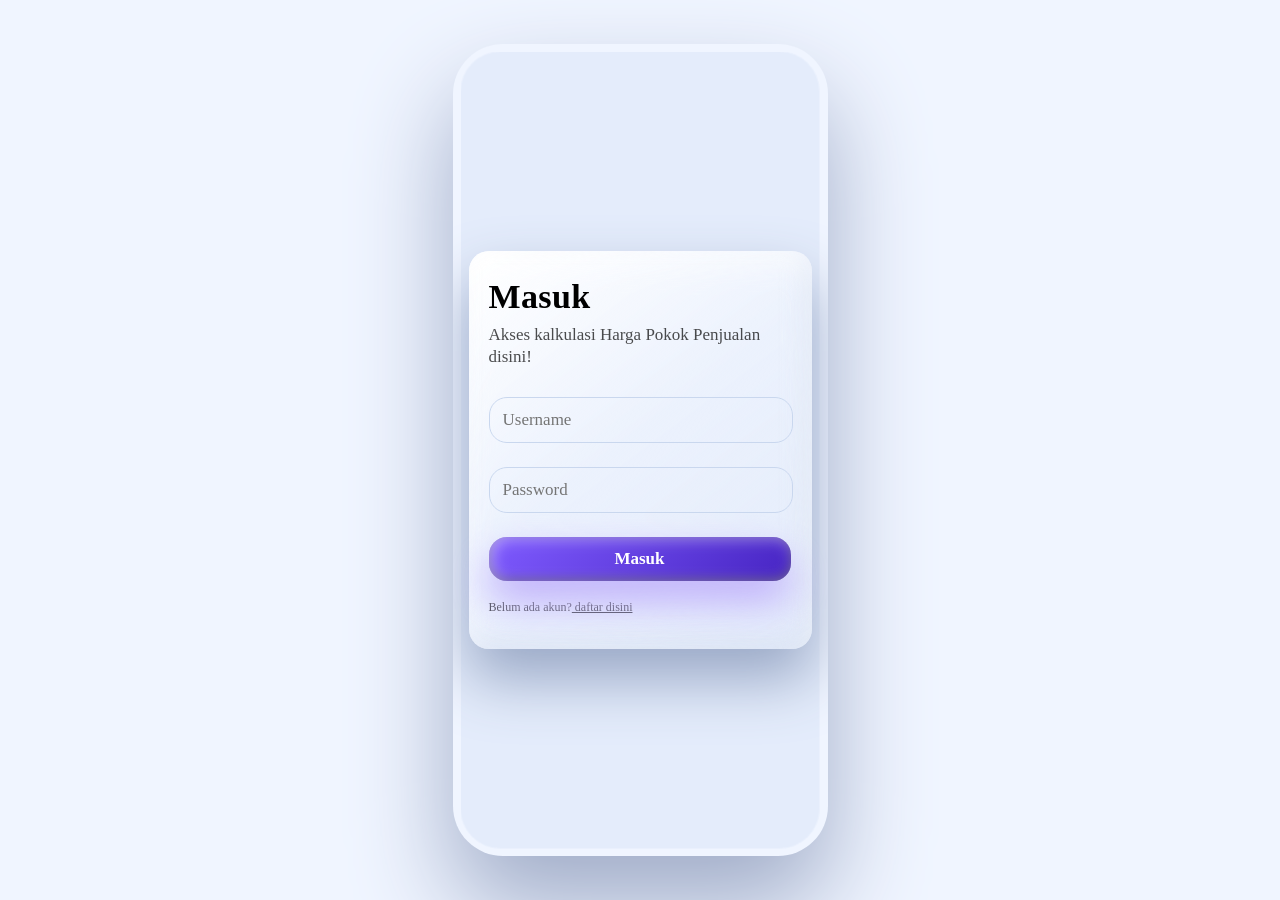
<file: frontend/login.html>
﻿<!doctype html>
<html lang="en">
  <head>
    <meta charset="UTF-8" />
    <meta name="viewport" content="width=device-width, initial-scale=1.0" />
    <title>CuanKLIK - Login</title>
    <link rel="stylesheet" href="styles.css" />
  </head>
  <body>
    <div class="outer">
      <div class="phone"></div>
      <div class="card"></div>
      <div class="login-title">Masuk</div>
      <div class="login-description">
        Akses kalkulasi Harga Pokok Penjualan disini!
      </div>
      <div class="signup">
        <span>Belum ada akun?</span
        ><a href="register.html" class="link-text"> daftar disini</a>
      </div>
      <div class="button-container">
        <div class="button-bg"></div>
        <div class="button-text">Masuk</div>
      </div>
      <div class="input-container">
        <div style="align-self: stretch; height: 44px; position: relative">
          <div class="input-border"></div>
          <input class="input-field" type="text" placeholder="Username" />
        </div>
      </div>
      <div class="password-container">
        <div style="align-self: stretch; height: 44px; position: relative">
          <div class="password-border"></div>
          <input
            class="password-field"
            type="password"
            placeholder="Password"
          />
        </div>
      </div>
    </div>
  </body>
</html>
</file>
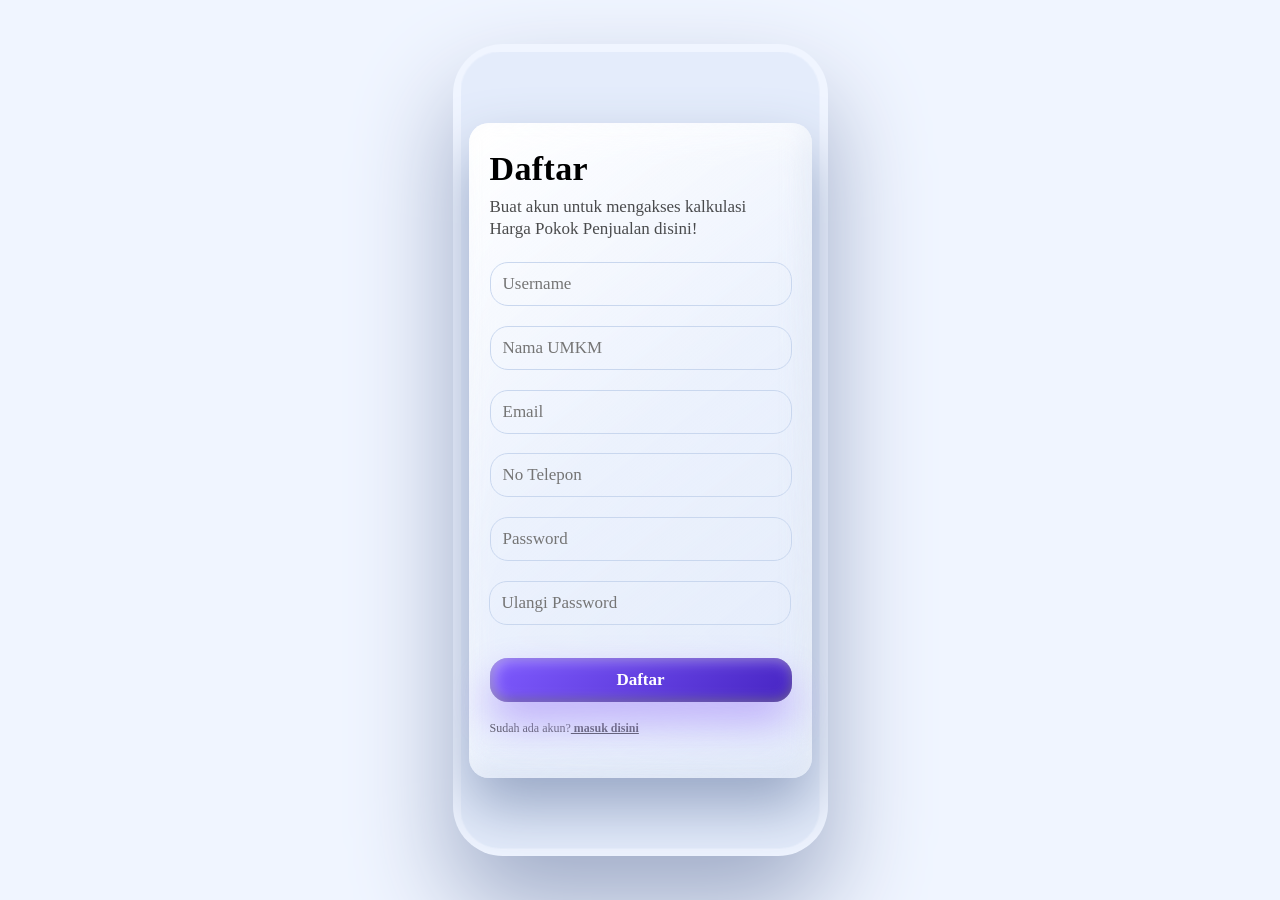
<file: frontend/register.html>
<!doctype html>
<html lang="en">
  <head>
    <meta charset="UTF-8" />
    <meta name="viewport" content="width=device-width, initial-scale=1.0" />
    <title>CuanKLIK - Register</title>
    <link rel="stylesheet" href="styles.css" />
  </head>
  <body>
    <div class="outer">
      <div class="phone"></div>
      <div class="register-card"></div>
      <div class="register-title">Daftar</div>
      <div class="register-description">
        Buat akun untuk mengakses kalkulasi Harga Pokok Penjualan disini!
      </div>
      <div class="register-signup">
        <span>Sudah ada akun?</span
        ><a href="login.html" class="link-text"> masuk disini</a>
      </div>
      <div class="register-button-container">
        <div class="register-button-bg"></div>
        <div class="register-button-text">Daftar</div>
      </div>
      <div class="register-input-1">
        <input
          class="register-input-field"
          type="text"
          placeholder="Username"
        />
      </div>
      <div class="register-input-2">
        <input
          class="register-input-field"
          type="text"
          placeholder="Nama UMKM"
        />
      </div>
      <div class="register-input-3">
        <input class="register-input-field" type="email" placeholder="Email" />
      </div>
      <div class="register-input-4">
        <input
          class="register-input-field"
          type="tel"
          placeholder="No Telepon"
        />
      </div>
      <div class="register-input-5">
        <input
          class="register-input-field"
          type="password"
          placeholder="Password"
        />
      </div>
      <div class="register-input-6">
        <input
          class="register-input-field"
          type="password"
          placeholder="Ulangi Password"
        />
      </div>
    </div>
  </body>
</html>
</file>
<file: frontend/styles.css>
/* ===== MAIN LAYOUT STYLES ===== */
html,
body {
  height: 100%;
  margin: 0;
  padding: 0;
  display: flex;
  justify-content: center;
  align-items: center;
  min-height: 100vh;
}

body {
  background-color: #f0f5ff;
  font-family: sans-serif;
}

/* ===== LANDING PAGE (INDEX) ===== */
.home {
  position: relative;
  width: 375px;
  height: 812px;
  background-color: #f0f5ff;
  border-radius: 50px;
  box-shadow: 0px 50px 100px 0px #9fabc7;
  overflow: hidden;
}

.container {
  position: absolute;
  left: 10px;
  top: 10px;
  width: 355px;
  height: auto;
  min-height: 0;
  padding: 2px 18px 30px 10px;
  box-sizing: border-box;
  background-color: #e4ecfb;
  border-radius: 40px;
}

.image-container {
  position: relative;
  width: 100%;
  height: 355px;
  margin: 0;
}

.image-container img {
  width: 100%;
  height: 100%;
  object-fit: cover;
  border-radius: 30px;
}

.button {
  position: absolute;
  display: flex;
  flex-direction: column;
  align-items: center;
  justify-content: center;
  height: 52px;
  width: 137px;
  border-radius: 20px;
  overflow: hidden;
  padding: 15px 16px;
  box-sizing: border-box;
  font-size: 17px;
  font-weight: 590;
  line-height: 22px;
  letter-spacing: -0.408px;
  white-space: nowrap;
  color: black;
  font-family:
    -apple-system, BlinkMacSystemFont, "Segoe UI", Roboto, sans-serif;
  outline: none;
  border: none;
}

.button:focus {
  outline: none;
  box-shadow: none;
}

.button:focus-visible {
  outline: none;
  box-shadow: none;
}

.button.masuk {
  left: 30px;
  top: 610px;
  background: linear-gradient(17.0501deg, #cddcf6 7.5028%, #fff 100%);
  box-shadow:
    0px 20px 40px 0px #cedbef,
    inset 3px 3px 10px 0px rgba(255, 255, 255, 0.72);
}

.button.daftar {
  left: 208px;
  top: 610px;
  background: linear-gradient(20.7849deg, #4624c2 0%, #7f5bff 100%);
  box-shadow:
    0px 20px 40px 0px #bdacfb,
    inset 0px -3px 10px 0px rgba(0, 0, 0, 0.37),
    inset 3px 1px 15px 0px rgba(255, 255, 255, 0.5);
  color: white;
}

.title {
  margin: 0;
  padding-left: 15px;
  font-family: "Work Sans", sans-serif;
  font-weight: 700;
  font-size: 34px;
  line-height: 1.1;
  color: #29235c;
  text-align: left;
}

.description {
  position: absolute;
  top: 488px;
  left: 10px;
  width: 355px;
  font-family: "Open Sans", sans-serif;
  font-weight: 400;
  font-size: 17px;
  line-height: 24px;
  color: #000;
  text-align: left;
  padding-left: 15px;
}

.home-indicator {
  position: absolute;
  top: 95.81%;
  right: 0;
  bottom: 0;
  left: 0;
}

.home-indicator .bar {
  position: absolute;
  bottom: 8px;
  left: calc(50% + 0.5px);
  transform: translateX(-50%);
  width: 134px;
  height: 5px;
  background-color: rgb(74, 3, 102);
  border-radius: 3px;
}

.guest-login {
  position: absolute;
  left: calc(50% - 0.5px);
  top: 688px;
  transform: translateX(-50%);
  display: inline-block;
}

.guest-login a {
  display: inline-block;
  width: 122px;
  font-family: "Open Sans", sans-serif;
  font-weight: 700;
  font-size: 12px;
  line-height: 16px;
  color: rgba(0, 0, 0, 0.7);
  text-align: center;
  text-decoration: none;
  outline: none;
}

.guest-login a:hover {
  color: rgba(0, 0, 0, 0.9);
}

/* ===== LOGIN & REGISTER PAGE SHARED STYLES ===== */
.outer {
  width: 375px;
  height: 812px;
  position: relative;
  background: #f0f5ff;
  box-shadow: 0px 50px 100px #9fabc7;
  overflow: hidden;
  border-radius: 50px;
  margin: 0 auto;
}

.phone {
  width: 359px;
  height: 797px;
  left: 50%;
  top: 50%;
  transform: translate(-50%, -50%);
  position: absolute;
  background: #e4ecfb;
  border-radius: 40px;
  backdrop-filter: blur(20px);
}

.card {
  width: 343px;
  height: 398px;
  left: 16px;
  top: 207px;
  position: absolute;
  background: linear-gradient(
    143deg,
    white 0%,
    rgba(242.25, 246.5, 255, 0.52) 48%,
    rgba(173.85, 190.28, 223.13, 0) 100%
  );
  box-shadow:
    0px 15px 30px rgba(255, 255, 255, 0.5) inset,
    0px 30px 60px #98a7c5,
    -10px -10px 20px rgba(209.24, 219.35, 238, 0.5) inset;
  border-radius: 20px;
}

/* ===== LOGIN PAGE STYLES ===== */
.login-title {
  left: 36px;
  top: 232px;
  position: absolute;
  color: black;
  font-size: 34px;
  font-family: Work Sans;
  font-weight: 700;
  line-height: 41px;
  letter-spacing: 0.37px;
  word-wrap: break-word;
}

.login-description {
  width: 302px;
  left: 36px;
  top: 280px;
  position: absolute;
  color: rgba(0, 0, 0, 0.7);
  font-size: 17px;
  font-family: Open Sans;
  font-weight: 400;
  line-height: 22px;
  word-wrap: break-word;
}

.signup {
  width: 174px;
  left: 36px;
  top: 553px;
  position: absolute;
}

.signup span {
  color: rgba(0, 0, 0, 0.7);
  font-size: 12px;
  font-family: Open Sans;
  font-weight: 400;
  line-height: 16px;
  word-wrap: break-word;
}

.signup span:last-child {
  font-weight: 700;
}

.button-container {
  width: 302px;
  height: 44px;
  left: 36px;
  top: 493px;
  position: absolute;
}

.button-bg {
  width: 302px;
  height: 44px;
  left: 0px;
  top: 0px;
  position: absolute;
  background: linear-gradient(315deg, #4624c2 0%, #7f5bff 100%);
  box-shadow:
    0px 20px 40px #bdacfb,
    3px 1px 15px rgba(255, 255, 255, 0.5) inset,
    0px -3px 10px rgba(0, 0, 0, 0.37) inset;
  border-radius: 18px;
}

.button-text {
  width: 274px;
  height: 21.04px;
  left: 14px;
  top: 11px;
  position: absolute;
  text-align: center;
  color: white;
  font-size: 17px;
  font-family: SF Pro;
  font-weight: 590;
  line-height: 22px;
  word-wrap: break-word;
}

.input-container {
  width: 302px;
  left: 36px;
  top: 353px;
  position: absolute;
  flex-direction: column;
  justify-content: flex-start;
  align-items: flex-start;
  gap: 10px;
  display: inline-flex;
}

.input-border {
  width: 302px;
  height: 44px;
  left: 0px;
  top: 0px;
  position: absolute;
  border-radius: 18px;
  border: 1px #c9d7ee solid;
}

.input-field {
  width: 274px;
  height: 22px;
  left: 12px;
  top: 11px;
  position: absolute;
  color: black;
  font-size: 17px;
  font-family: SF Pro;
  font-weight: 400;
  line-height: 22px;
  word-wrap: break-word;
  border: none;
  background: transparent;
  outline: none;
}

.password-container {
  width: 302px;
  left: 36px;
  top: 423px;
  position: absolute;
  flex-direction: column;
  justify-content: flex-start;
  align-items: flex-start;
  gap: 10px;
  display: inline-flex;
}

.password-border {
  width: 302px;
  height: 44px;
  left: 0px;
  top: 0px;
  position: absolute;
  border-radius: 18px;
  border: 1px #c9d7ee solid;
}

.password-field {
  width: 274px;
  height: 22px;
  left: 12px;
  top: 11px;
  position: absolute;
  color: black;
  font-size: 17px;
  font-family: SF Pro;
  font-weight: 400;
  line-height: 22px;
  word-wrap: break-word;
  border: none;
  background: transparent;
  outline: none;
}

/* ===== REGISTER PAGE STYLES ===== */
.register-card {
  width: 343px;
  height: 655px;
  left: 16px;
  top: 79px;
  position: absolute;
  background: linear-gradient(
    143deg,
    white 0%,
    rgba(242.25, 246.5, 255, 0.52) 48%,
    rgba(173.85, 190.28, 223.13, 0) 100%
  );
  box-shadow:
    0px 15px 30px rgba(255, 255, 255, 0.5) inset,
    0px 30px 60px #98a7c5,
    -10px -10px 20px rgba(209.24, 219.35, 238, 0.5) inset;
  border-radius: 20px;
}

.register-title {
  left: 37px;
  top: 104px;
  position: absolute;
  color: black;
  font-size: 34px;
  font-family: Work Sans;
  font-weight: 700;
  line-height: 41px;
  letter-spacing: 0.37px;
  word-wrap: break-word;
}

.register-description {
  width: 302px;
  left: 37px;
  top: 152px;
  position: absolute;
  color: rgba(0, 0, 0, 0.7);
  font-size: 17px;
  font-family: Open Sans;
  font-weight: 400;
  line-height: 22px;
  word-wrap: break-word;
}

.register-signup {
  width: 176px;
  left: 37px;
  top: 674px;
  position: absolute;
}

.register-signup span {
  color: rgba(0, 0, 0, 0.7);
  font-size: 12px;
  font-family: Open Sans;
  font-weight: 400;
  line-height: 16px;
  word-wrap: break-word;
}

.register-signup .link-text {
  font-weight: 700;
}

.register-button-container {
  width: 302px;
  height: 44px;
  left: 37px;
  top: 614px;
  position: absolute;
}

.register-button-bg {
  width: 302px;
  height: 44px;
  left: 0px;
  top: 0px;
  position: absolute;
  background: linear-gradient(315deg, #4624c2 0%, #7f5bff 100%);
  box-shadow:
    0px 20px 40px #bdacfb,
    3px 1px 15px rgba(255, 255, 255, 0.5) inset,
    0px -3px 10px rgba(0, 0, 0, 0.37) inset;
  border-radius: 18px;
}

.register-button-text {
  width: 274px;
  height: 21.04px;
  left: 14px;
  top: 11px;
  position: absolute;
  text-align: center;
  color: white;
  font-size: 17px;
  font-family: SF Pro;
  font-weight: 590;
  line-height: 22px;
  word-wrap: break-word;
}

.register-input-1 {
  width: 302px;
  height: 44px;
  left: 37px;
  top: 218px;
  position: absolute;
}

.register-input-2 {
  width: 302px;
  height: 44px;
  left: 37px;
  top: 282px;
  position: absolute;
}

.register-input-3 {
  width: 302px;
  height: 44px;
  left: 37px;
  top: 346px;
  position: absolute;
}

.register-input-4 {
  width: 302px;
  height: 44px;
  left: 37px;
  top: 409px;
  position: absolute;
}

.register-input-5 {
  width: 302px;
  height: 44px;
  left: 37px;
  top: 473px;
  position: absolute;
}

.register-input-6 {
  width: 302px;
  height: 44px;
  left: 36px;
  top: 537px;
  position: absolute;
}

.register-input-field {
  width: 100%;
  height: 100%;
  padding: 11px 16px 11px 12px;
  border-radius: 18px;
  border: 1px #c9d7ee solid;
  box-sizing: border-box;
  color: black;
  font-size: 17px;
  font-family: SF Pro;
  font-weight: 400;
  line-height: 22px;
  background: transparent;
  outline: none;
}

.link-text {
  color: rgba(0, 0, 0, 0.7);
  font-size: 12px;
  font-family: Open Sans;
  font-weight: 400;
  line-height: 16px;
  word-wrap: break-word;
}

/* ===== DASHBOARD (KALKULATOR) STYLES ===== */
.dash-container {
  display: flex;
  flex-direction: column;
  height: 100%;
  background-color: #F0F5FF; 
  font-family: 'Open Sans', sans-serif;
  padding-top: 20px;
}

/* Top Navigation */
.dash-top-nav {
  display: flex;
  flex-direction: row;
  justify-content: flex-end;
  padding: 0 20px;
}

.dash-icon-btn {
  display: flex;
  flex-direction: column;
  align-items: center;
  background: transparent;
  border: none;
  color: #7B7995;
  font-size: 12px;
  cursor: pointer;
  font-family: 'Open Sans', sans-serif;
}

.dash-icon-btn svg {
  width: 24px;
  height: 24px;
  margin-bottom: 4px;
  fill: #7B7995;
}

/* User Greeting */
.dash-greeting {
  display: flex;
  flex-direction: column;
  align-items: center;
  margin-top: 10px;
  margin-bottom: 30px;
}

.hexagon-avatar {
  width: 100px;
  height: 100px;
  margin-bottom: 20px;
  display: flex;
  justify-content: center;
  align-items: center;
}

.hexagon-avatar img {
  width: 100%;
  height: 100%;
  object-fit: contain; 
}

.greeting-hello {
  font-weight: 700;
  font-size: 26px;
  color: #1F1A4D;
  margin: 0;
}

.greeting-name {
  font-weight: 800;
  font-size: 28px;
  text-transform: uppercase;
  color: #1F1A4D;
  margin: 0;
  letter-spacing: 1px;
}

/* Calculator Card */
.dash-calc-card {
  background: linear-gradient(135deg, #8A6CFA 0%, #5432D1 100%);
  border-radius: 30px 30px 0 0;
  padding: 30px 20px 90px 20px;
  flex-grow: 1;
  display: flex;
  flex-direction: column;
  box-sizing: border-box; 
  width: 100%;
}

.calc-heading {
  text-align: center;
  color: #FFFFFF;
  font-size: 18px;
  font-weight: 600;
  margin-top: 0;
  margin-bottom: 25px;
  border-bottom: none !important;
}

.calc-input {
  width: 100%;
  background-color: #D7E1F5;
  border-radius: 15px;
  padding: 16px 20px;
  border: none;
  color: #000000;
  font-size: 14px;
  box-sizing: border-box;
  font-family: 'Open Sans', sans-serif;
  font-weight: 600;
  outline: none;
  margin-bottom: 0;
}

.calc-input::placeholder {
  color: #7B7995;
  font-weight: 400;
}

.input-wrapper {
  position: relative;
  width: 100%;
  margin-bottom: 15px;
}

.input-wrapper .calc-input {
  padding-right: 40px;
}

.input-wrapper .margin-input {
  padding-right: 65px;
}

.clear-btn {
  position: absolute;
  right: 15px;
  top: 50%;
  transform: translateY(-50%);
  background: #AABBE0;
  color: #FFFFFF;
  border: none;
  border-radius: 50%;
  width: 20px;
  height: 20px;
  font-size: 12px;
  font-weight: bold;
  cursor: pointer;
  display: none;
  justify-content: center;
  align-items: center;
  padding: 0;
  transition: background 0.2s;
}

.clear-btn:hover { background: #8A9BC0; }

.calc-input:not(:placeholder-shown) ~ .clear-btn {
  display: flex;
}

.suffix-percent {
  position: absolute;
  right: 40px;
  top: 50%;
  transform: translateY(-50%);
  font-weight: 800;
  color: #1F1A4D;
  font-size: 14px;
}

.input-error {
  border: 2px solid #FF3B30 !important;
  background-color: #FFE5E5 !important;
}

.calc-submit-btn {
  background: linear-gradient(90deg, #FFFFFF 0%, #CDDCF6 100%);
  color: #1F1A4D;
  font-weight: 600; 
  font-size: 16px;
  border-radius: 25px;
  padding: 10px 20px;
  margin-top: 15px;
  text-align: center;
  box-shadow: 0 5px 15px rgba(0, 0, 0, 0.2);
  width: 70%;
  align-self: center;
  border: none;
  cursor: pointer;
  transition: transform 0.2s;
  font-family: 'Open Sans', sans-serif;
}

.calc-submit-btn:active {
  transform: scale(0.95);
}


/* ===== POPUP DIALOG STYLES ===== */
.popup-overlay {
  position: absolute;
  top: 0; left: 0; right: 0; bottom: 0;
  background: rgba(0, 0, 0, 0.5); 
  display: none; 
  justify-content: center;
  align-items: center;
  z-index: 1000;
  font-family: 'Open Sans', sans-serif;
  opacity: 0;
  transition: opacity 0.3s ease;
}

.popup-overlay.show-popup {
  opacity: 1;
}

.popup-container {
  background-color: #F4F4F4;
  border-radius: 24px;
  padding: 24px;
  box-shadow: 0px 15px 40px rgba(0, 0, 0, 0.15);
  width: 90%;
  max-width: 400px;
  display: flex;
  flex-direction: column;
  gap: 16px;
  box-sizing: border-box;
  
  transform: scale(0.6);
  transition: transform 0.4s cubic-bezier(0.34, 1.56, 0.64, 1); 
}

.popup-overlay.show-popup .popup-container {
  transform: scale(1);
}

.popup-header {
  display: flex;
  justify-content: flex-start;
}

.popup-close-btn {
  background: none;
  border: none;
  cursor: pointer;
  padding: 0;
  display: flex;
  align-items: center;
  justify-content: center;
  color: #6D6B8C;
  margin-bottom: 16px;
}

.popup-close-btn svg { width: 24px; height: 24px; fill: currentColor; }
.popup-results { display: flex; flex-direction: column; gap: 16px; }
.popup-input-group { display: flex; flex-direction: column; gap: 6px; }

.popup-label {
  font-size: 14px;
  font-weight: 800;
  color: #000000;
  margin: 0;
}

.popup-input {
  background-color: #F4F5FA;
  border: 1px solid #C9CEEB;
  border-radius: 12px;
  padding: 12px 16px;
  font-size: 14px;
  color: #000000;
  width: 100%;
  box-sizing: border-box;
  outline: none;
  font-family: inherit;
  font-weight: 400; 
}

.popup-footer { margin-top: 12px; }

.popup-save-btn {
  background: linear-gradient(90deg, #4624C2 0%, #7F5BFF 100%);
  color: #FFFFFF;
  font-weight: 700;
  font-size: 15px;
  border-radius: 30px;
  padding: 14px 20px;
  width: 100%;
  text-align: center;
  border: none;
  cursor: pointer;
  transition: transform 0.2s;
  font-family: 'Open Sans', sans-serif;
}

.popup-save-btn:active { transform: scale(0.95); }


/* ===== HISTORY (RIWAYAT) STYLES ===== */
.history-container {
  display: flex;
  flex-direction: column;
  height: 100%;
  background-color: #F0F5FF; 
  font-family: 'Open Sans', sans-serif;
  padding-top: 20px;
}

.history-header {
  display: flex;
  align-items: center;
  justify-content: center;
  position: relative;
  padding: 10px 20px 30px 20px;
}

.history-back-btn {
  position: absolute;
  left: 20px;
  background: none;
  border: none;
  cursor: pointer;
  color: #1F1A4D;
  padding: 0;
  display: flex;
}

.history-back-btn svg {
  width: 28px;
  height: 28px;
  fill: currentColor;
}

.history-title {
  font-weight: 800;
  font-size: 20px;
  color: #1F1A4D;
  margin: 0;
  letter-spacing: 0.5px;
}

.history-list {
  display: flex;
  flex-direction: column;
  gap: 16px;
  padding: 0 20px 90px 20px;
}

.history-card {
  display: flex;
  align-items: center;
  justify-content: space-between;
  padding: 10px 24px; 
  border-radius: 50px;
  background: linear-gradient(160deg, rgba(255,255,255,1) 0%, rgba(242,246,255,0.8) 48%, rgba(174,190,223,0.3) 100%);
  background-color: #FFFFFF;
  box-shadow: 0 8px 20px rgba(174, 190, 223, 0.4);
  border: 1px solid rgba(255, 255, 255, 0.8);
  cursor: pointer;
  transition: transform 0.2s, box-shadow 0.2s;
}

.history-card:active {
  transform: scale(0.96);
  box-shadow: 0 4px 10px rgba(174, 190, 223, 0.2);
}

.history-card-content {
  display: flex;
  flex-direction: column;
}

.history-item-name {
  font-weight: 800;
  font-size: 16px;
  color: #1F1A4D;
  margin: 0;
  text-transform: capitalize;
}

.history-delete-btn {
  background: #F4F5FA;
  border-radius: 50%;
  border: none;
  cursor: pointer;
  padding: 8px;
  display: flex;
  align-items: center;
  justify-content: center;
  transition: transform 0.2s, background 0.2s;
}

.history-delete-btn:active {
  transform: scale(0.85);
}

.history-delete-btn svg {
  width: 20px;
  height: 20px;
  stroke: #7B7995;
  fill: none;
  stroke-width: 2;
  stroke-linecap: round;
  stroke-linejoin: round;
}

.history-delete-btn:hover {
  background: #EAEAEA; 
}

.history-delete-btn:hover svg {
  stroke: #1F1A4D; 
}


/* ===== PROFILE (PROFIL) STYLES ===== */
.profile-container {
  display: flex;
  flex-direction: column;
  height: 100%;
  background-color: #F0F5FF; 
  font-family: 'Open Sans', sans-serif;
  padding-top: 20px;
}

.profile-header {
  display: flex;
  align-items: center;
  justify-content: center;
  position: relative;
  padding: 10px 20px 30px 20px;
}

.profile-back-btn {
  position: absolute;
  left: 20px;
  background: none;
  border: none;
  cursor: pointer;
  color: #1F1A4D;
  padding: 0;
  display: flex;
}

.profile-back-btn svg { width: 28px; height: 28px; fill: currentColor; }
.profile-title { font-weight: 800; font-size: 20px; color: #1F1A4D; margin: 0; letter-spacing: 0.5px; }

.profile-card {
  background: #FFFFFF;
  border-radius: 32px;
  padding: 30px 20px 20px 20px;
  margin: 0 20px 40px 20px;
  box-shadow: 0 15px 35px rgba(174, 190, 223, 0.45);
  position: relative;
  display: flex;
  flex-direction: column;
}

.profile-avatar-section {
  display: flex;
  justify-content: center;
  margin-bottom: 25px;
}

.profile-avatar {
  width: 100px;
  height: 100px;
  background: #F4F5FA;
  border-radius: 50%;
  display: flex;
  justify-content: center;
  align-items: center;
  padding: 10px;
  box-sizing: border-box;
}

.profile-avatar img {
  width: 100%;
  height: 100%;
  object-fit: contain;
}

.profile-edit-btn {
  position: absolute;
  top: 20px;
  right: 20px;
  background: #F4F5FA;
  border: none;
  border-radius: 50%;
  width: 38px;
  height: 38px;
  display: flex;
  align-items: center;
  justify-content: center;
  cursor: pointer;
  color: #6D6B8C;
  transition: all 0.2s;
}

.profile-edit-btn:hover { background: #EAEAEA; color: #1F1A4D; }
.profile-edit-btn:active { transform: scale(0.9); }
.profile-edit-btn svg { width: 18px; height: 18px; fill: currentColor; }

.profile-field-pill {
  display: flex;
  align-items: center;
  background: #F4F5FA;
  border-radius: 50px;
  padding: 12px 20px;
  margin-bottom: 15px;
  border: 1px solid transparent;
  transition: all 0.3s;
}

.profile-field-pill.editing-mode {
  background: #FFFFFF;
  border: 1px solid #7F5BFF;
  box-shadow: 0 5px 15px rgba(127, 91, 255, 0.15);
}

.pill-icon {
  width: 24px;
  height: 24px;
  margin-right: 15px;
  display: flex;
  align-items: center;
  justify-content: center;
  color: #000000;
}

.pill-icon svg { width: 20px; height: 20px; fill: currentColor; }

.pill-content {
  display: flex;
  flex-direction: column;
  flex-grow: 1;
}

.profile-label {
  font-size: 11px;
  font-weight: 800;
  color: #AABBE0;
  text-transform: uppercase;
  letter-spacing: 0.5px;
  margin-bottom: 2px;
}

.profile-input {
  background: transparent;
  border: none;
  padding: 0;
  font-size: 15px;
  font-weight: 700;
  color: #1F1A4D;
  outline: none;
  font-family: inherit;
  width: 100%;
}

.profile-input:disabled { color: #AABBE0; }

.profile-save-btn {
  display: none; 
  background: linear-gradient(90deg, #4624C2 0%, #7F5BFF 100%);
  color: #FFFFFF;
  font-weight: 700;
  font-size: 15px;
  border-radius: 50px;
  padding: 15px 20px;
  width: 100%;
  text-align: center;
  border: none;
  cursor: pointer;
  margin-top: 5px;
  margin-bottom: 15px;
  transition: transform 0.2s;
}
.profile-save-btn:active { transform: scale(0.95); }

.profile-logout-section {
  display: flex;
  justify-content: center;
  border-top: 2px dashed #F0F5FF;
  padding-top: 20px;
  margin-top: 5px;
}

.profile-logout-btn {
  background: #E63946;
  color: #FFFFFF;
  font-weight: 700;
  font-size: 15px;
  border-radius: 50px;
  padding: 14px 20px;
  width: 100%;
  text-align: center;
  border: none;
  cursor: pointer;
  transition: all 0.2s;
}

.profile-logout-btn:active { transform: scale(0.95); }
.profile-logout-btn:hover { background: #D62828; }
</file>
